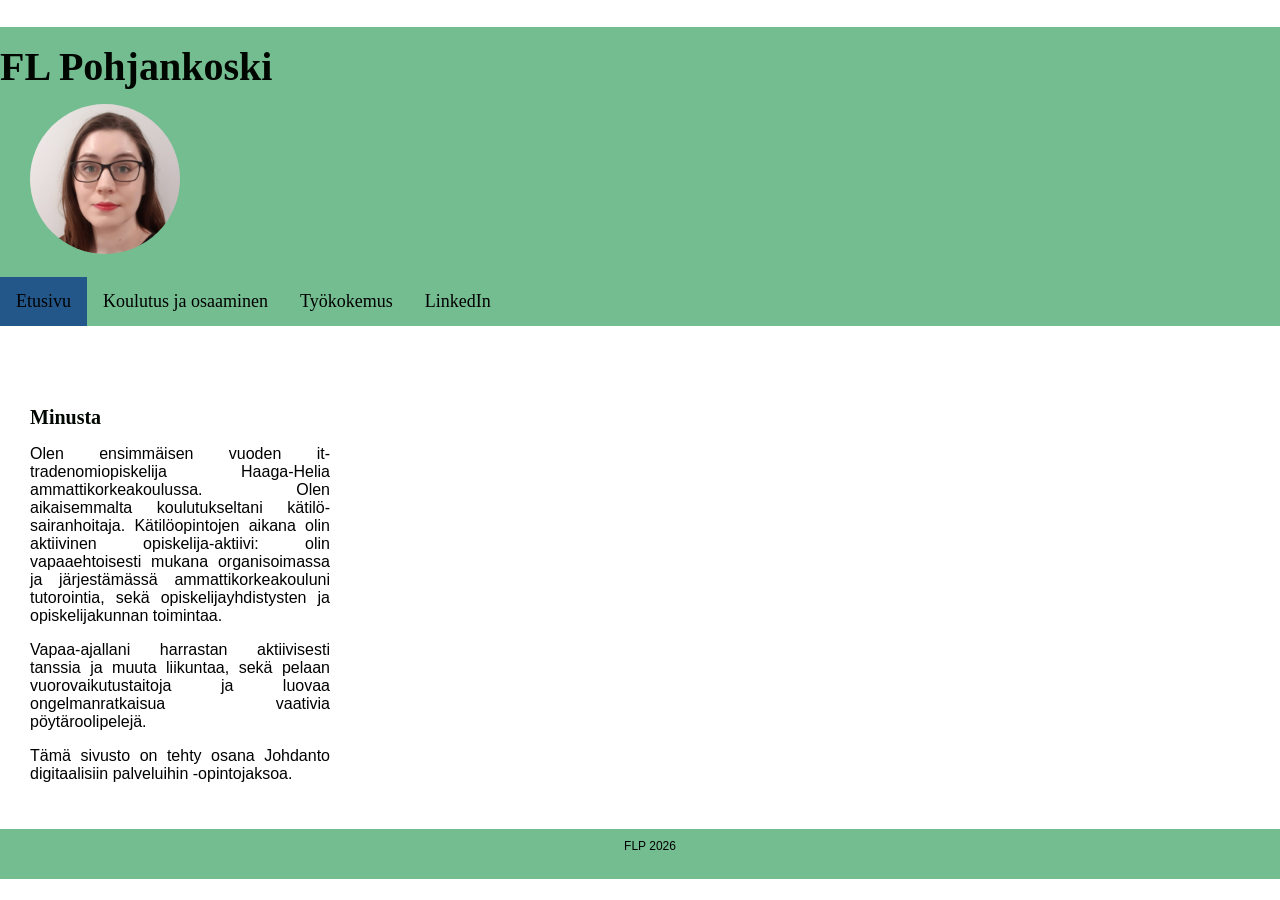
<file: index.html>
<!DOCTYPE html>
<html lang="fi">
<head>
    <title>FL Pohjankoski</title>
    <meta charset = UTF-8>
    <link rel="stylesheet" type="text/css" href="tyylit.css">
</head>


<body>

    <header class = "h1">
        <h1>FL Pohjankoski</h1>
        <img src="omakuva.jpeg" alt = "Picture of FLP">

    </header>

    <nav>
        <ul>
            <li><a class = active href =  "index.html" target = "blank">Etusivu</a></li>
            <li><a href =  "about.html" target = "blank">Koulutus ja osaaminen</a></li>
            <li><a href =  "experience.html" target = "blank">Työkokemus</a></li>
            <li><a href =  "https://www.linkedin.com/in/fannypohjankoski/" target = "blank">LinkedIn</a></li>
        </ul>
    </nav>

    <section>

        <header class = "h2">
            <h2>Minusta</h2>
        </header>

       <p>
        Olen ensimmäisen vuoden it-tradenomiopiskelija Haaga-Helia ammattikorkeakoulussa. Olen aikaisemmalta koulutukseltani kätilö-sairanhoitaja. Kätilöopintojen aikana olin aktiivinen opiskelija-aktiivi: olin vapaaehtoisesti mukana organisoimassa ja järjestämässä ammattikorkeakouluni tutorointia, sekä opiskelijayhdistysten ja opiskelijakunnan toimintaa.
        </p>
        <p>
        Vapaa-ajallani harrastan aktiivisesti tanssia ja muuta liikuntaa, sekä pelaan vuorovaikutustaitoja ja luovaa ongelmanratkaisua vaativia pöytäroolipelejä.
        </p>
        <p>
        Tämä sivusto on tehty osana Johdanto digitaalisiin palveluihin -opintojaksoa.
       </p>
    </section>
    
    <footer>
        FLP 2026
    </footer>

    </body>

  
</html>
</file>
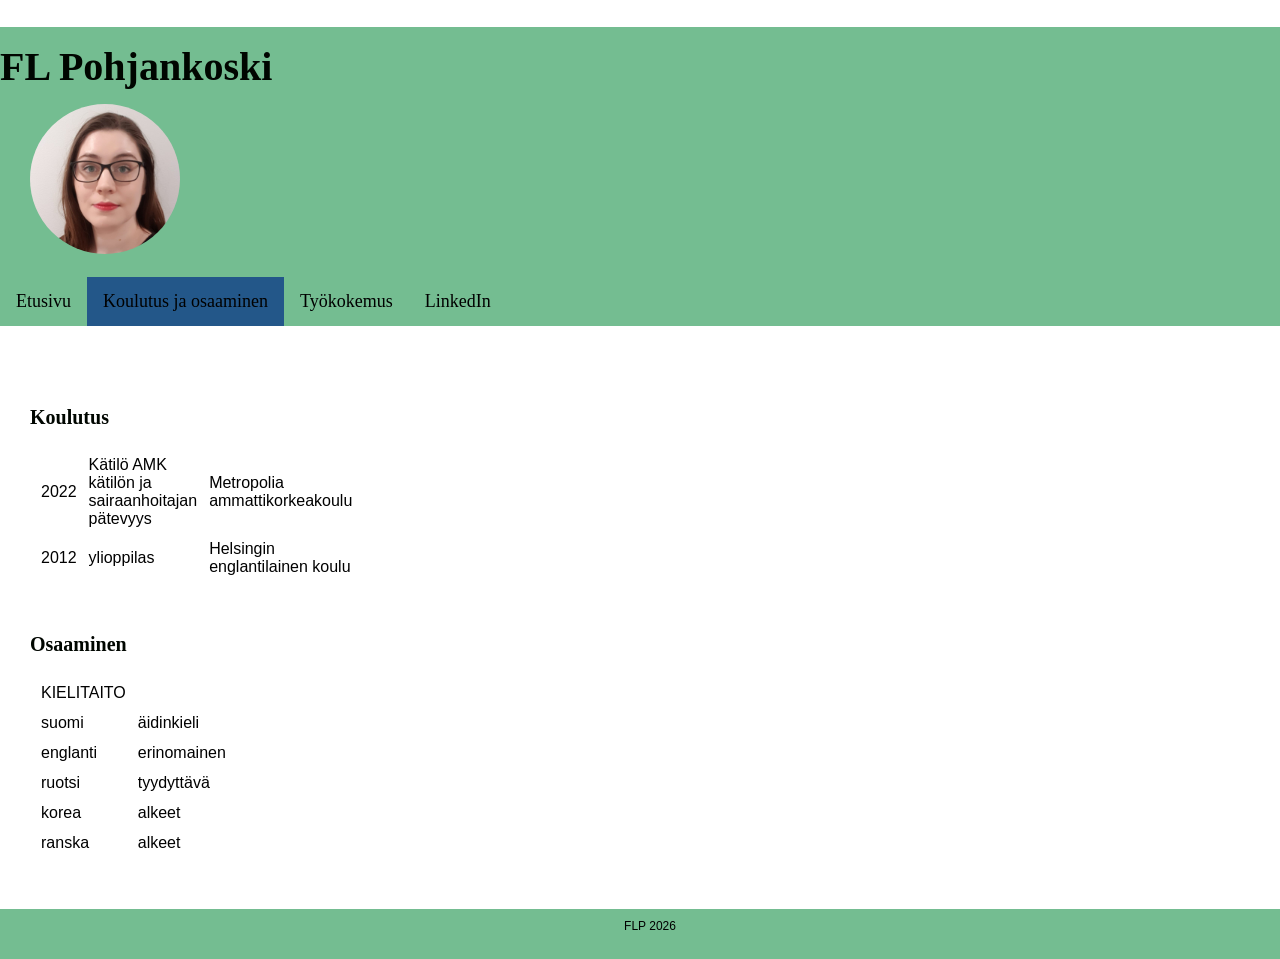
<file: about.html>
<!DOCTYPE html>
<html lang="fi">

<head>
    <title>FL Pohjankoski</title>
    <meta charset = UTF-8>
     <link rel="stylesheet" type="text/css" href="tyylit.css">
</head>


<body>

    <header class = "h1">
        <h1>FL Pohjankoski</h1>
        <img src="omakuva.jpeg" alt = "Picture of FLP">

    </header>

    <nav>
        <ul>
            <li><a href =  "index.html" target = "blank">Etusivu</a></li>
            <li><a class = active href =  "about.html" target = "blank">Koulutus ja osaaminen</a></li>
            <li><a href =  "experience.html" target = "blank">Työkokemus</a></li>
            <li><a href =  "https://www.linkedin.com/in/fannypohjankoski/" target = "blank">LinkedIn</a></li>
        </ul>
    </nav>

    <section>

        <header class = "h2">
            <h2>Koulutus</h2>
        </header>

       <p>
          <table>
            <tr>
                <td>2022</td>
                <td>Kätilö AMK <br>kätilön ja sairaanhoitajan pätevyys</td>
                <td>Metropolia ammattikorkeakoulu</td>
            </tr>
             <tr>
                <td>2012</td>
                <td>ylioppilas</td>
                <td>Helsingin englantilainen koulu</td>
            </tr>
        </table>
       </p>


        <header class = "h2">
            <h2>Osaaminen</h2>
        </header>
    
        <table>
            <tr>
                <td>KIELITAITO</td>
            </tr>
            <tr>
                <td>suomi</td>
                <td>äidinkieli</td>
            </tr>
            <tr>
                <td>englanti</td>
                <td>erinomainen</td>
            </tr>
             <tr>
                <td>ruotsi</td>
                <td>tyydyttävä</td>
            </tr>
            <tr>
                <td>korea</td>
                <td>alkeet</td>
            </tr>
            <tr>
                <td>ranska</td>
                <td>alkeet</td>
            </tr>
        </table>
        

        </p>
       
    </section>
    
    <footer>
        FLP 2026
    </footer>

    </body>

  
</html>
</file>
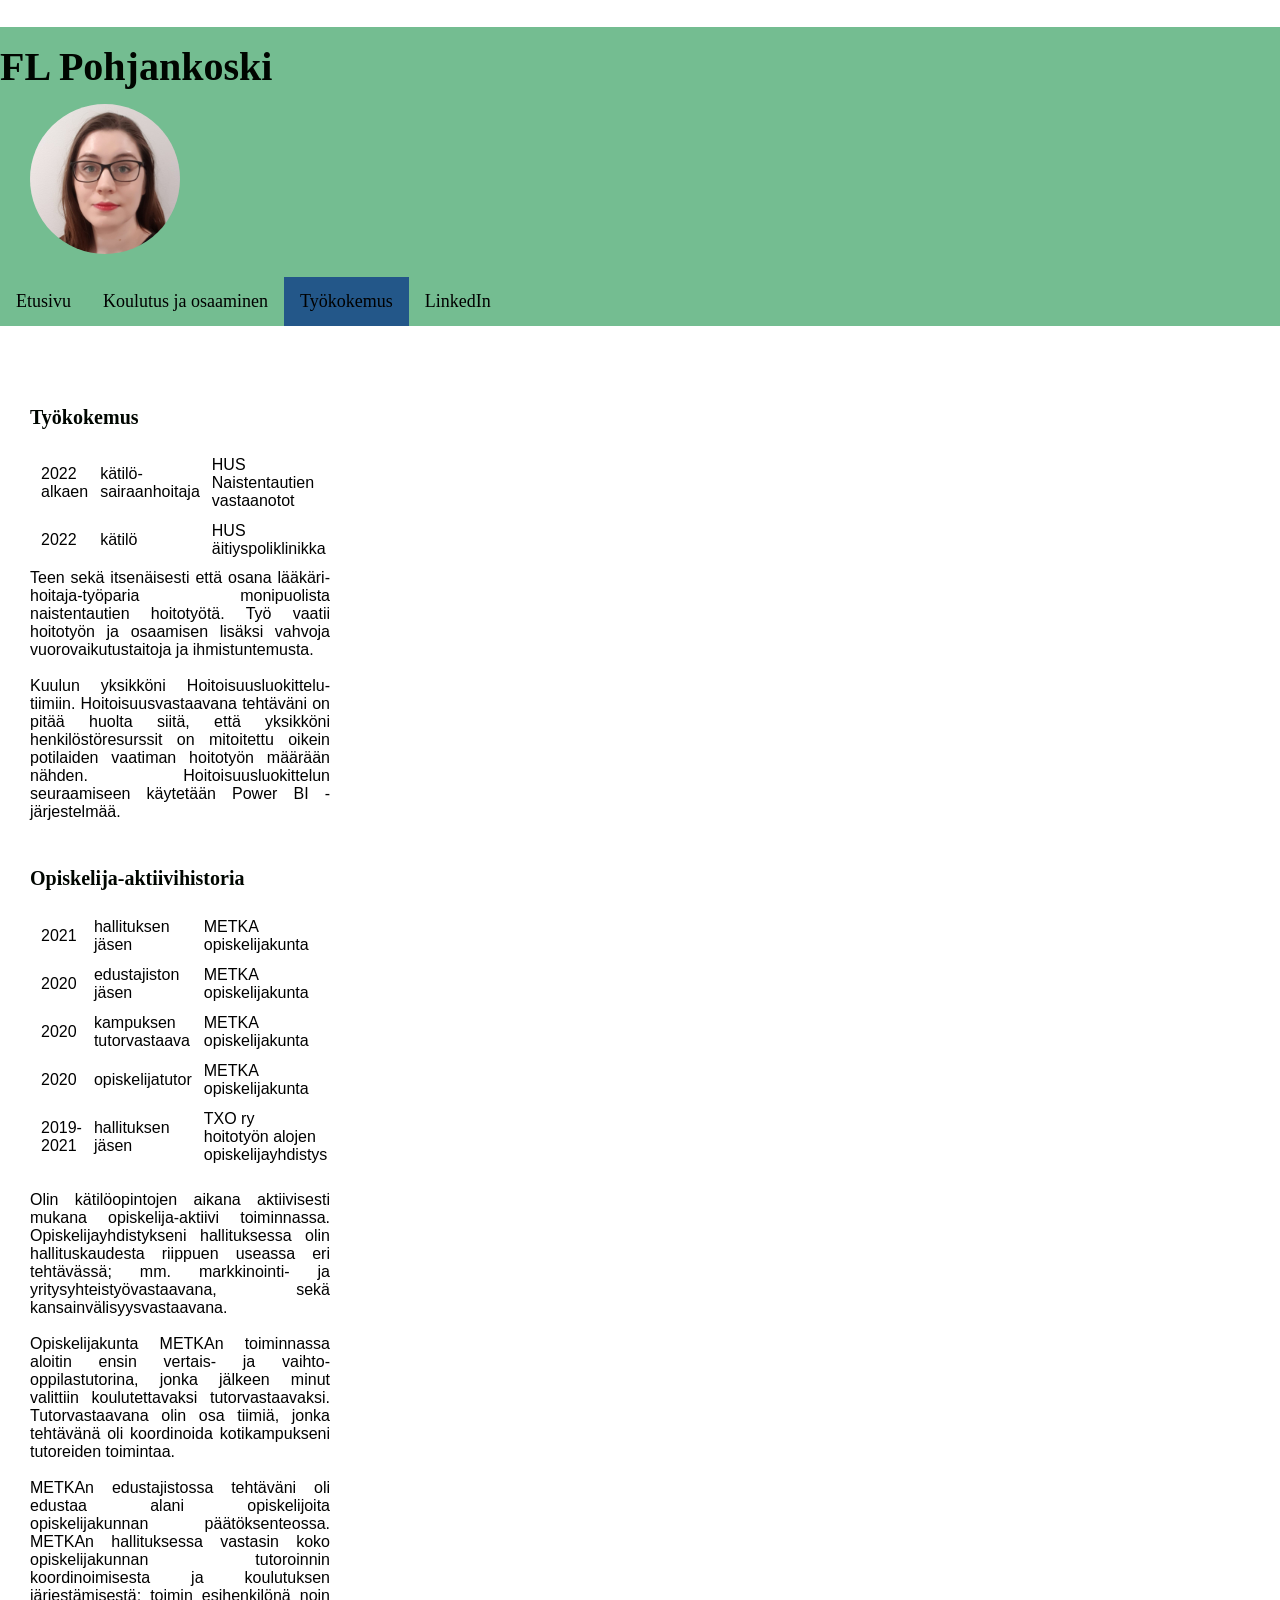
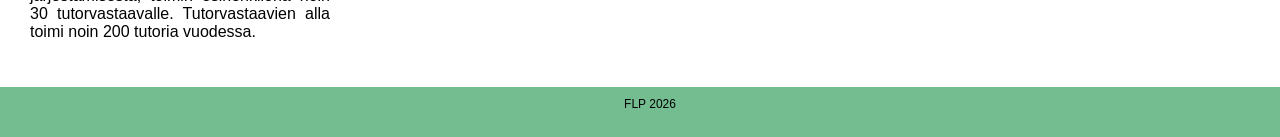
<file: experience.html>
<!DOCTYPE html>
<html lang="fi">

<head>
    <title>FL Pohjankoski</title>
    <meta charset = UTF-8>
    <link rel="stylesheet" type="text/css" href="tyylit.css">
</head>


<body>

    <header class = "h1">
        <h1>FL Pohjankoski</h1>
        <img src="omakuva.jpeg" alt = "Picture of FLP">

    </header>

    <nav>
        <ul>
            <li><a href =  "index.html" target = "blank">Etusivu</a></li>
            <li><a href =  "about.html" target = "blank">Koulutus ja osaaminen</a></li>
            <li><a class = active href =  "experience.html" target = "blank">Työkokemus</a></li>
            <li><a href =  "https://www.linkedin.com/in/fannypohjankoski/" target = "blank">LinkedIn</a></li>
        </ul>
    </nav>

    <section>

        <header class = "h2">
            <h2>Työkokemus</h2>
        </header>

       <p>
          <table>
            <tr>
                <td>2022 alkaen</td>
                <td>kätilö-sairaanhoitaja <br>
                </td>
                <td>HUS Naistentautien vastaanotot</td>
            </tr>
            <tr>
                <td>2022</td>
                <td>kätilö</td>
                <td>HUS äitiyspoliklinikka</td>
            </tr>            
        </table>

        Teen sekä itsenäisesti että osana lääkäri-hoitaja-työparia monipuolista naistentautien hoitotyötä. Työ vaatii hoitotyön ja osaamisen lisäksi vahvoja vuorovaikutustaitoja ja ihmistuntemusta.
        <br>
        <br>
        Kuulun yksikköni Hoitoisuusluokittelu-tiimiin.
        Hoitoisuusvastaavana tehtäväni on pitää huolta siitä, että yksikköni henkilöstöresurssit on mitoitettu oikein potilaiden vaatiman hoitotyön määrään nähden.
        Hoitoisuusluokittelun seuraamiseen käytetään Power BI -järjestelmää.
    </p>

        <header class = "h2">
            <h2>Opiskelija-aktiivihistoria</h2>
        </header>
        <p>
        <table>
            <tr>
                <td>2021</td>
                <td>hallituksen jäsen</td>
                <td>METKA opiskelijakunta</td>
            </tr>
                <td>2020</td>
                <td>edustajiston jäsen</td>
                <td>METKA opiskelijakunta</td>
             <tr>
                <td>2020</td>
                <td>kampuksen tutorvastaava</td>
                <td>METKA opiskelijakunta</td>
            </tr>
            <tr>
                <td>2020</td>
                <td>opiskelijatutor</td>
                <td>METKA opiskelijakunta</td>
            </tr>
            <tr>
                <td>2019-2021</td>
                <td>hallituksen jäsen</td>
                <td>TXO ry <br> hoitotyön alojen opiskelijayhdistys</td>
            </tr>
        </table>
        </p>
        <p>
        Olin kätilöopintojen aikana aktiivisesti mukana opiskelija-aktiivi toiminnassa. Opiskelijayhdistykseni hallituksessa olin hallituskaudesta riippuen useassa eri tehtävässä; mm. markkinointi- ja yritysyhteistyövastaavana, sekä kansainvälisyysvastaavana.
        <br>
        <br>
        Opiskelijakunta METKAn toiminnassa aloitin ensin vertais- ja vaihto-oppilastutorina, jonka jälkeen minut valittiin koulutettavaksi tutorvastaavaksi. Tutorvastaavana olin osa tiimiä, jonka tehtävänä oli koordinoida kotikampukseni tutoreiden toimintaa.
        <br>
        <br>
        METKAn edustajistossa tehtäväni oli edustaa alani opiskelijoita opiskelijakunnan päätöksenteossa. METKAn hallituksessa vastasin koko opiskelijakunnan tutoroinnin koordinoimisesta ja koulutuksen järjestämisestä; toimin esihenkilönä noin 30 tutorvastaavalle. Tutorvastaavien alla toimi noin 200 tutoria vuodessa.
        </p>

    </section>
    
    <footer>
        FLP 2026
    </footer>

    </body>
</file>
<file: tyylit.css>
html, body {
     margin: 0px;
     padding: 0px;
  
.h1 {
    color: #000600;
    font-style: normal;
    font-family: Candara;
    font-size: 20px;
    text-align: left;
    line-height:2;

    background: #74BD91; 
    width: 100%;
    height: 250px;
    margin-top: 0px;

  img {
    position:relative;
    left: 30px;
    bottom: 30px;
    padding: 0px;
    margin-top: 0;
    overflow: hidden;
    width: 150px;
    height: 150px;
    border-radius: 50%;
  }

}

nav {
  ul {
    color:#000000;
    background-color: #74BD91;
    padding: 0px;
    margin-top: 0px;
    position: static;
    width: 100%;
    list-style-type: none;
    overflow: hidden;
    display: inline-block;
  }

    ul li a {
      display: block;
      color: #000000;
      text-align: center;
      padding: 14px 16px;
      text-decoration: none;
      float: left;
    }

    ul li a:hover {
      color: #235789;
      float: left;
    }

    ul li a.active {
      background-color: #235789;
      color: black;
      float: left;
  }

    a:link {
      color: #000000;
      font-family: Candara;
      font-size: 18px;
      background-color: transparent;
      text-decoration: none;
      float: left;
    }
  }

section {
  width: 300px;
  border: 1px transparent;
  padding: 20px;
  margin: 10px ;
  font-family: Arial, Helvetica, sans-serif;
  text-align: justify;

  h2 {
    color: #000600;
    font-style: normal;
    font-family: Candara;
    font-size: 20px;
    text-align: left;
    padding: 30px 0px 0px 0px;
    margin-top: 0px;
  }


  table{
    font-size: 16px;
    margin: 0px;
    border-spacing: 10px;
    padding: 0px;
    height: 50px;
    text-align: left; 
  }

}

footer {
    color:#000000;
    font-style: normal;
    font-family: Arial;
    font-size: 12px;
    text-align: center;

    background: #74BD91; 
    width: 100%;
    height: 30px;
    margin: 0px;
    padding: 10px;
}
}
</file>
